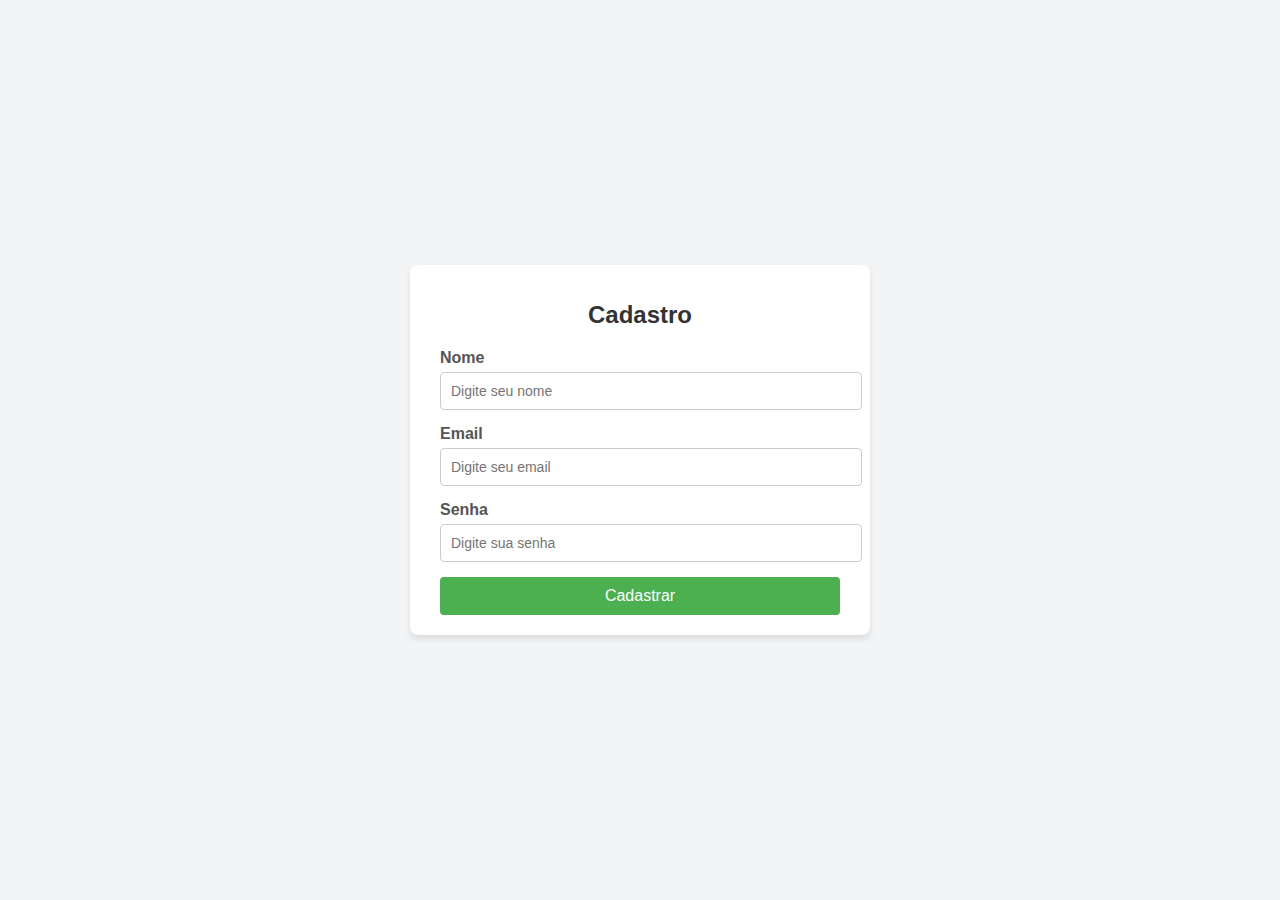
<file: public/index.html>
<!DOCTYPE html>
<html lang="en">
<head>
    <meta charset="UTF-8">
    <meta name="viewport" content="width=device-width, initial-scale=1.0">
    <title>Cadastro</title>
    <link rel="stylesheet" href="styles.css">
</head>
<body>
    <div class="container">
        <form id="registerForm" class="form">
            <h1>Cadastro</h1>
            <div class="form-group">
                <label for="name">Nome</label>
                <input type="text" id="name" name="name" placeholder="Digite seu nome" required>
            </div>
            <div class="form-group">
                <label for="email">Email</label>
                <input type="email" id="email" name="email" placeholder="Digite seu email" required>
            </div>
            <div class="form-group">
                <label for="password">Senha</label>
                <input type="password" id="password" name="password" placeholder="Digite sua senha" required>
            </div>
            <button type="submit" class="btn">Cadastrar</button>
        </form>
    </div>
    <script src="script.js"></script>
</body>
</html>
</file>
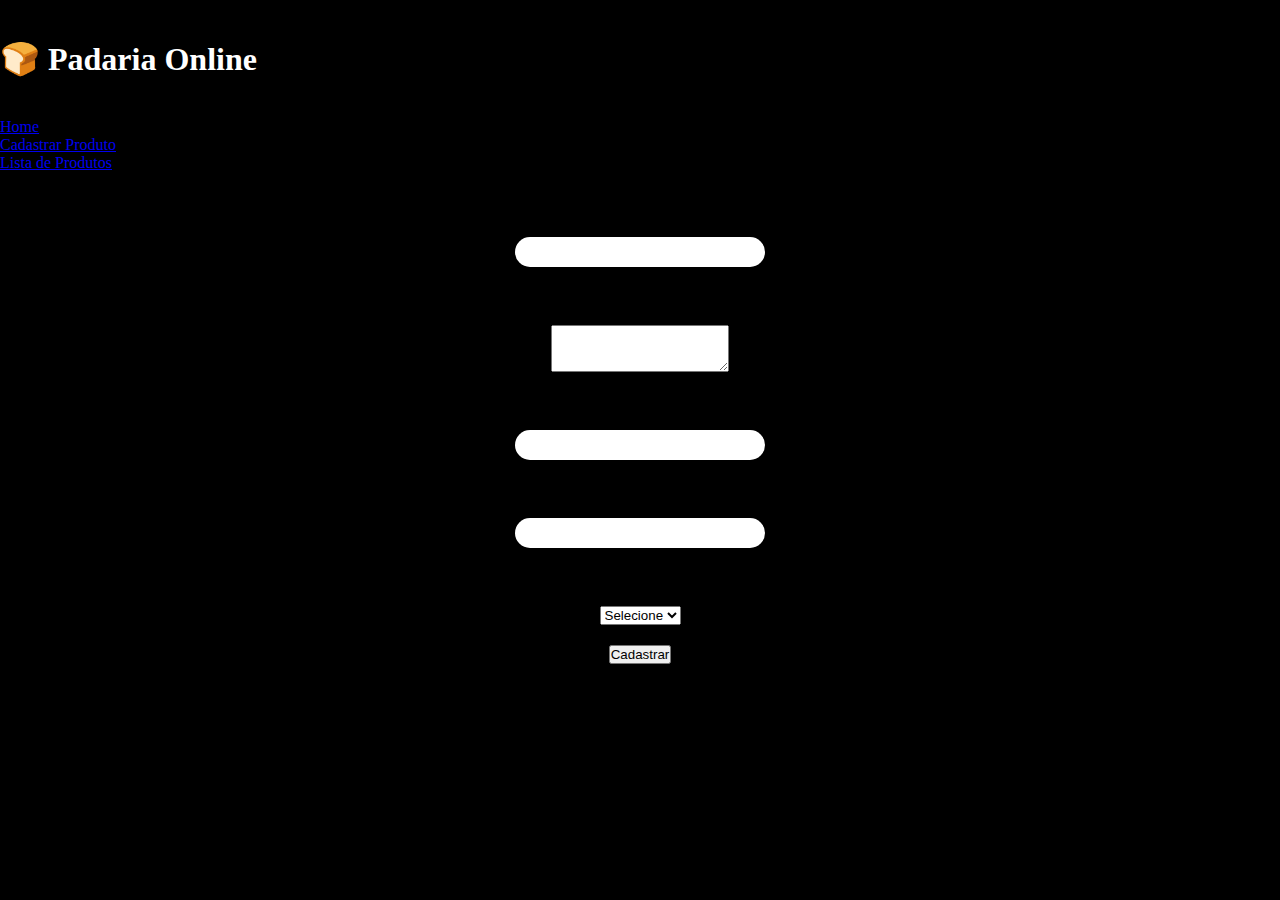
<file: src/main/resources/static/cadastrarProduto.html>
<!DOCTYPE html>
<html lang="pt-BR">
<head>
  <meta charset="UTF-8">
  <meta name="viewport" content="width=device-width, initial-scale=1.0">
  <title>Cadastrar Produto - Padaria</title>
  <link rel="stylesheet" href="CSS/style.css">
</head>
<body>
  <!-- Cabeçalho -->
  <header>
    <h1>🍞 Padaria Online</h1>
    <nav>
      <ul>
        <li><a href="home.html">Home</a></li>
        <li><a href="cadastro.html" class="ativo">Cadastrar Produto</a></li>
        <li><a href="produtos.html">Lista de Produtos</a></li>
      </ul>
    </nav>
  </header>

  <!-- Conteúdo principal -->
  <main>
    <h2>Cadastrar Novo Produto</h2>
    <form id="cadastrarProduto" class="form-produto" action="" method="post">
      <label for="nome">Nome do Produto:</label>
      <input type="text" id="nome" name="nome" required>

      <label for="descricao">Descrição:</label>
      <textarea id="descricao" name="descricao" rows="3" required></textarea>

      <label for="preco">Preço (R$):</label>
      <input type="number" id="preco" name="preco" step="0.01" min="0" required>
     
      <label for="estoque">Quantidade em estoque:</label>
      <input type="number" id="estoque" name="estoque" step="0.0  1" min="0" required>

      <label for="categoria">Categoria:</label>
      <select id="categoria" name="categoria" required>
        <option value="">Selecione</option>
        <option value="Pão">Pão</option>
        <option value="Doce">Doce</option>
        <option value="Salgado">Salgado</option>
        <option value="Bebida">Bebida</option>
      </select>

      <button type="submit" class="btn-login">Cadastrar</button>
    </form>
  </main>
  <script src="js/cadastrarProduto.js"> 


  </script>
</body>
</html>
</file>
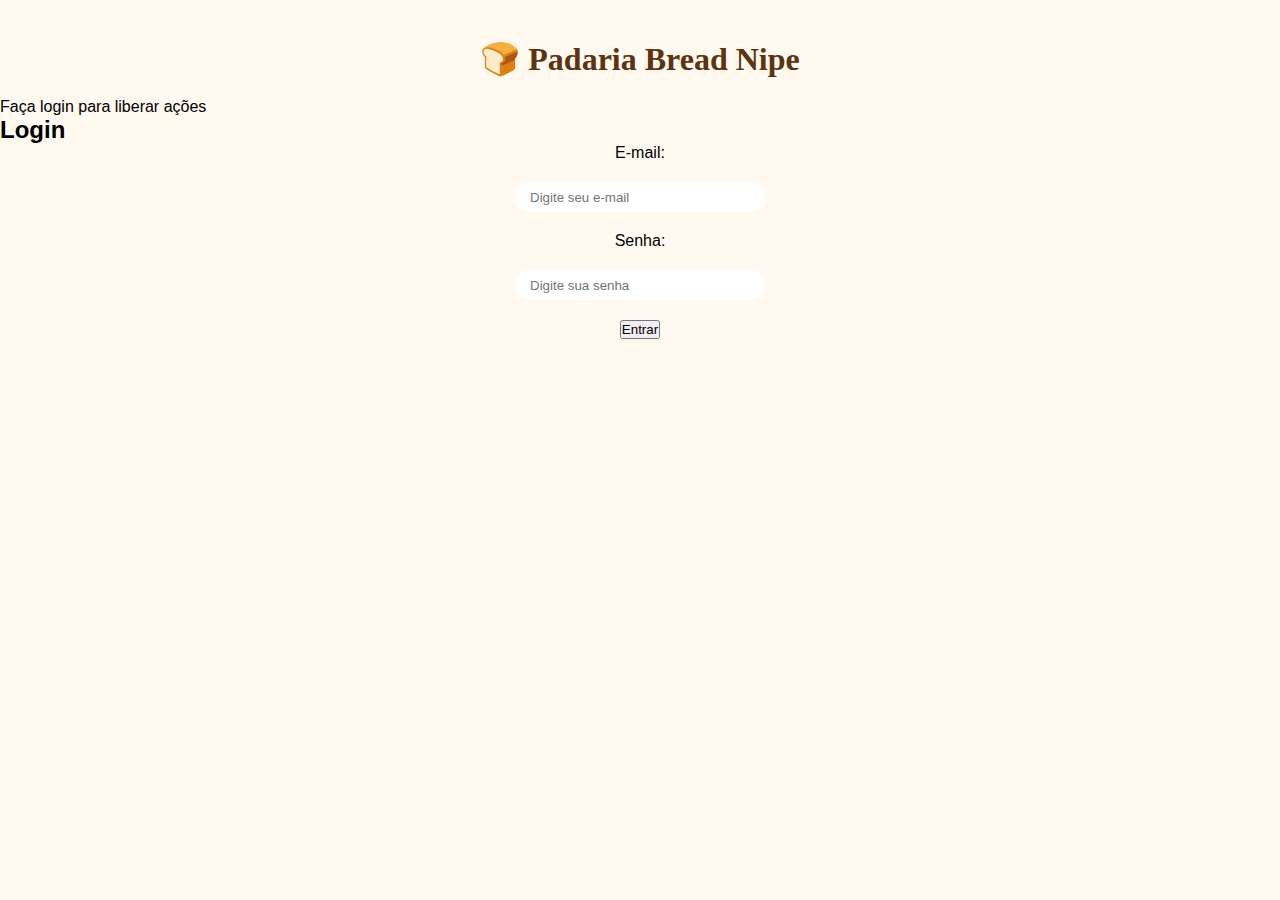
<file: src/main/resources/static/cadastrarUsuario.html>
<!DOCTYPE html>
<html lang="pt-BR">
<head>
  <meta charset="UTF-8">
  <meta name="viewport" content="width=device-width, initial-scale=1.0">
  <title>Login - Padaria</title>
  <link rel="stylesheet" href="CSS/style.css">
  <link rel="stylesheet" href="CSS/login.css">
</head>
<body>
  <!-- Cabeçalho -->
  <header>
    <h1>🍞 Padaria Bread Nipe</h1>
    <nav>
      <ul>
        <li><a id="toast" class="toast">Faça login para liberar ações</a></li>
      </ul>
    </nav>
  </header>

  <!-- Conteúdo principal -->
  <main>
    <div class="container">
      <h2>Login</h2>
      <form id="formLogin" class="form-produto">
        <label for="email">E-mail:</label>
        <input type="email" id="email" name="email" placeholder="Digite seu e-mail" required>

        <label for="senha">Senha:</label>
        <input type="password" id="senha" name="senha" placeholder="Digite sua senha" required>

        <button type="submit" class="btn-login">Entrar</button>
      </form>

      <!-- <p>Não tem conta? <a href="#">Cadastre-se</a></p> -->
    </div>
  </main>

  <!-- Toast container -->
  <div id="toast" class="toast"></div>

  <script src="js/login.js"></script>
</body>
</html>
</file>
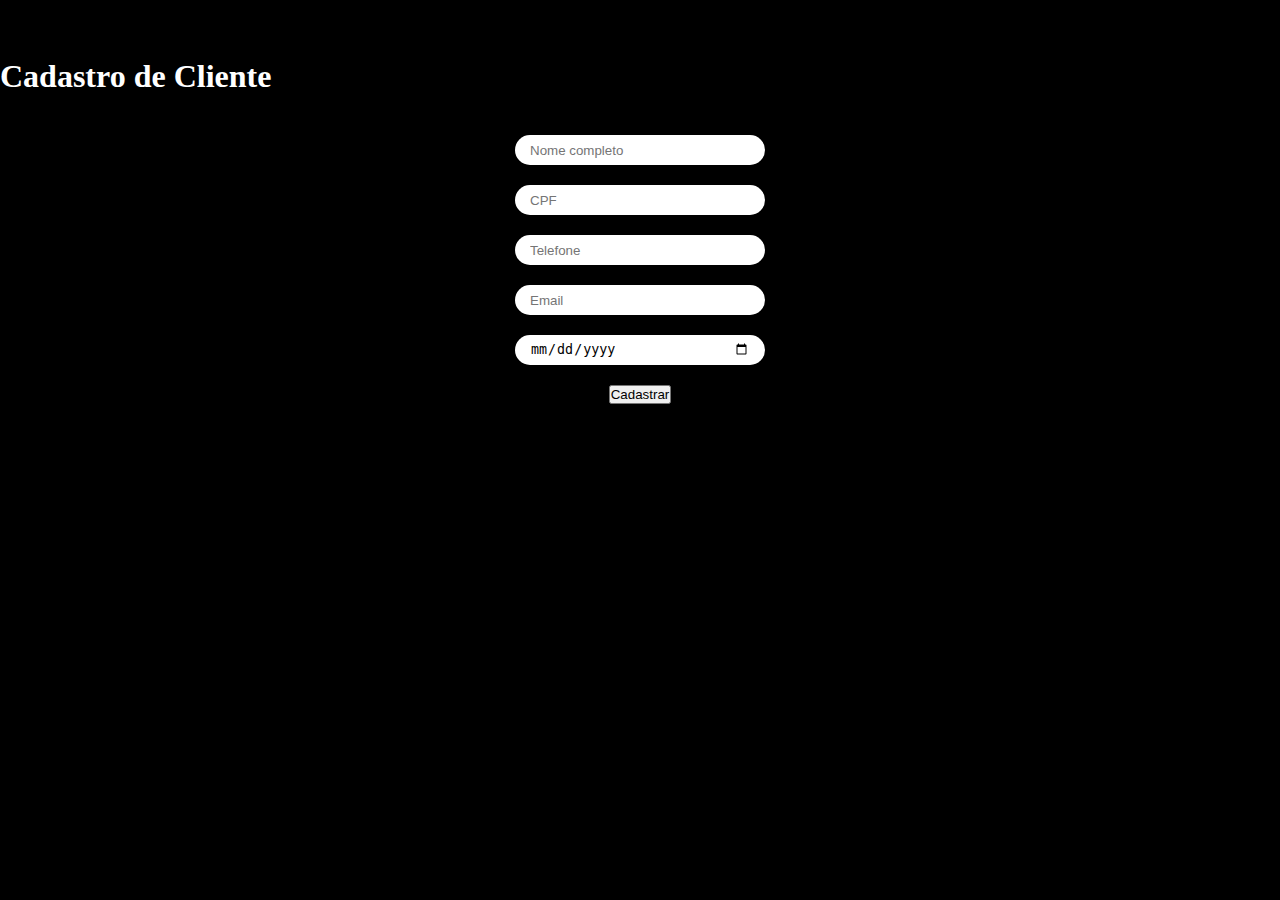
<file: src/main/resources/static/cadastro.html>
<!DOCTYPE html>
<html lang="pt-br">
<head>
  <meta charset="UTF-8" />
  <title>RedPães | Cadastro de Cliente</title>
  <link rel="shortcut icon" href="assets/cadastro.png" type="image/x-icon" />
  <link rel="stylesheet" href="CSS/style.css" />
</head>
<body>

  <header class="header">
    <div class="logo">RedPães</div>
  </header>

  <main class="container">
    <h1>Cadastro de Cliente</h1>
    <form id="formCliente" class="form">
      <input type="text" id="nome" placeholder="Nome completo" required />
      <input type="text" id="cpf" placeholder="CPF" required />
      <input type="number" id="telefone" placeholder="Telefone" required />
      <input type="email" id="email" placeholder="Email" required />
      <input type="date" id="dataNascimento" placeholder="Data de Nascimento" required />
      <button type="submit">Cadastrar</button>
    

      <p id="mensagem" class="mensagem
</file>
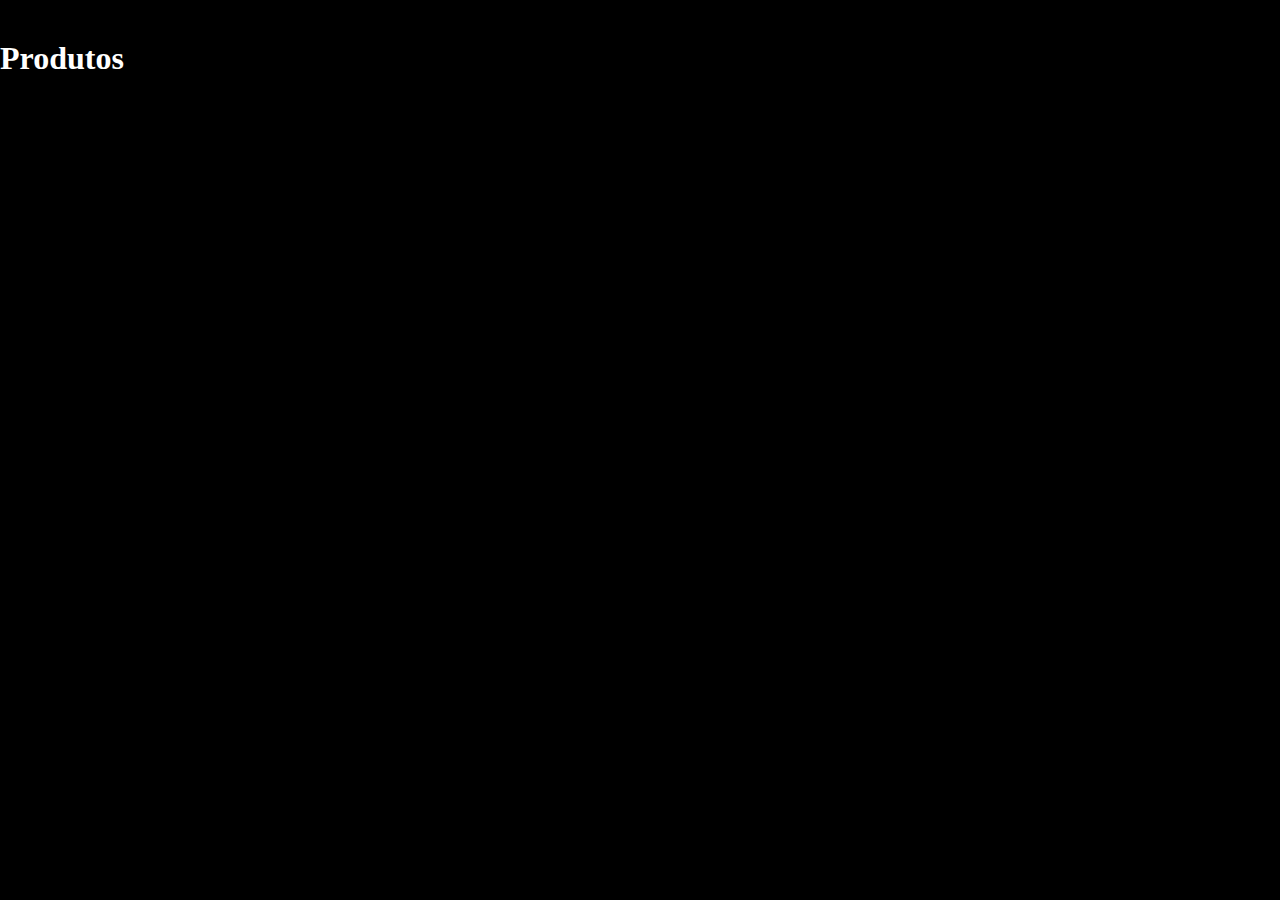
<file: src/main/resources/static/editarProduto.html>
<!DOCTYPE html>
<html lang="pt-BR">
<head>
    <meta charset="UTF-8">
    <meta name="viewport" content="width=device-width, initial-scale=1.0">
    <title>Editar Produto - Padaria</title>
    <link rel="stylesheet" href="CSS/style.css">
</head>
<body>
<!-- Cabeçalho -->
<header>
    <h1>🍞 Padaria Bread Nipe</h1>
    <!-- <nav>
        <ul>
            <li><a href="home.html">Home</a></li>
            <li><a href="cadastrarProduto.html">Cadastrar Produto</a></li>
            <li><a href="listarProdutos.html">Lista de Produtos</a></li>
        </ul>
    </nav> -->
</header>

<!-- Conteúdo principal -->
<main>
    <h2>Editar Produto</h2>
    <form id="editarProdutoForm" class="form-produto">
        <label for="nome">Nome do Produto:</label>
        <input type="text" id="nome" name="nome" required>

        <label for="descricao">Descrição:</label>
        <textarea id="descricao" name="descricao" rows="3" required></textarea>

        <label for="preco">Preço (R$):</label>
        <input type="number" id="preco" name="preco" step="0.01" min="0" required>

        <label for="estoque">Quantidade em estoque:</label>
        <input type="number" id="estoque" name="estoque" min="0" required>

        <label for="categoria">Categoria:</label>
        <select id="categoria" name="categoria" required>
            <option value="">Selecione</option>
            <option value="Pão">Pão</option>
            <option value="Doce">Doce</option>
            <option value="Salgado">Salgado</option>
            <option value="Bebida">Bebida</option>
        </select>

        <button type="submit" class="btn-login">Salvar Alterações</button>
    </form>
</main>

<script src="js/editarProduto.js"></script>
</body>
</html>
</file>
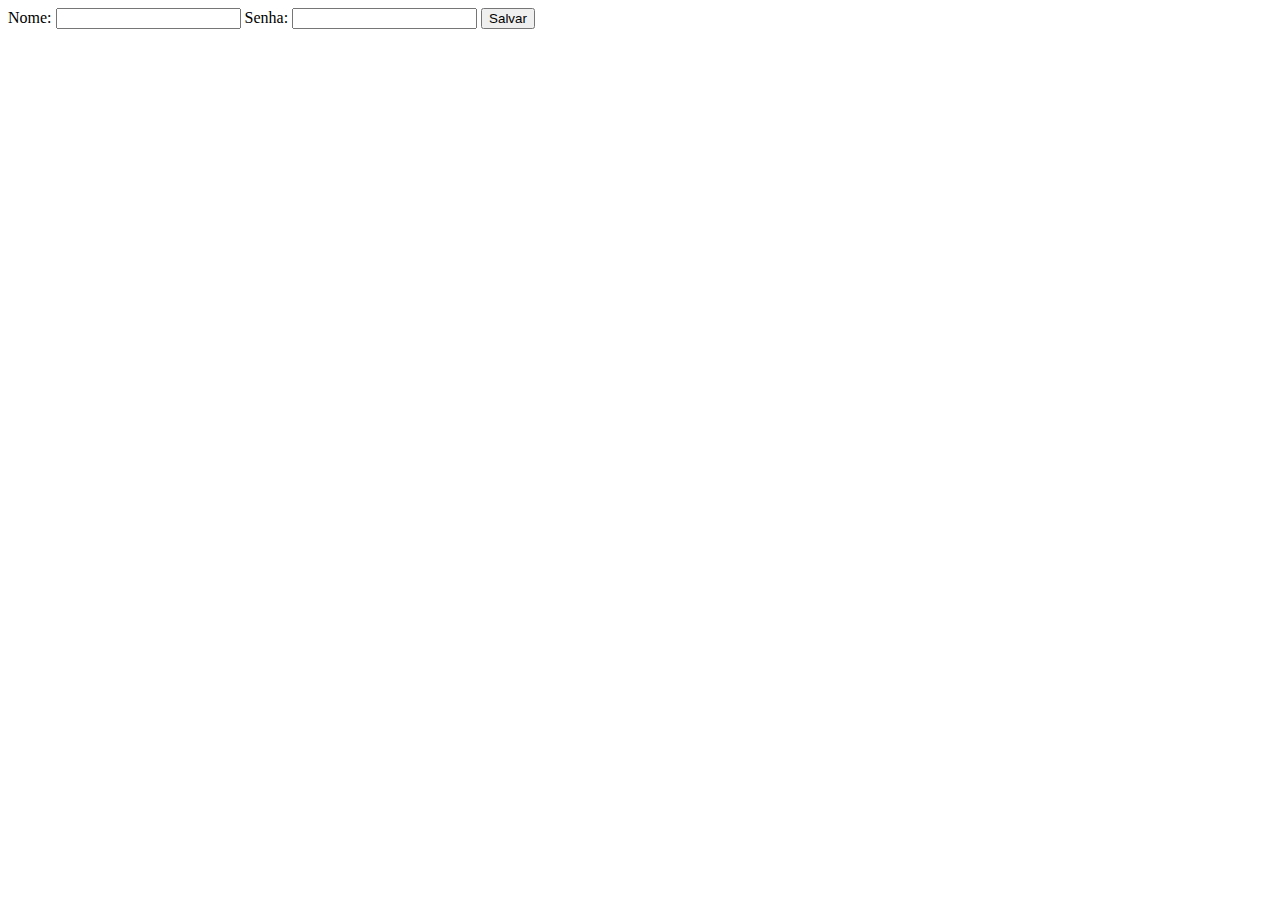
<file: src/main/resources/static/layout.html>
<!DOCTYPE html>
<html
xmlns:th="http://www.thymeleaf.org"
xmlns:layout="http://www.ultraq.net.nz/thymeleaf/layout">

<head>
    <meta charset="UTF-8">
</head>
 <body>
     <form action="/salvar" th:object="${estado}" method="POST">

       <label for="nome">Nome:</label>
        <input type="text" th:field="${nome}" />

        <label for="outroCampo">Senha:</label>
        <input type="text" th:field="${senha}" />

        <input type="hidden" th:field="${id}" />

        <button type="submit">Salvar</button>

    </form>
 </body>


</html>
</file>
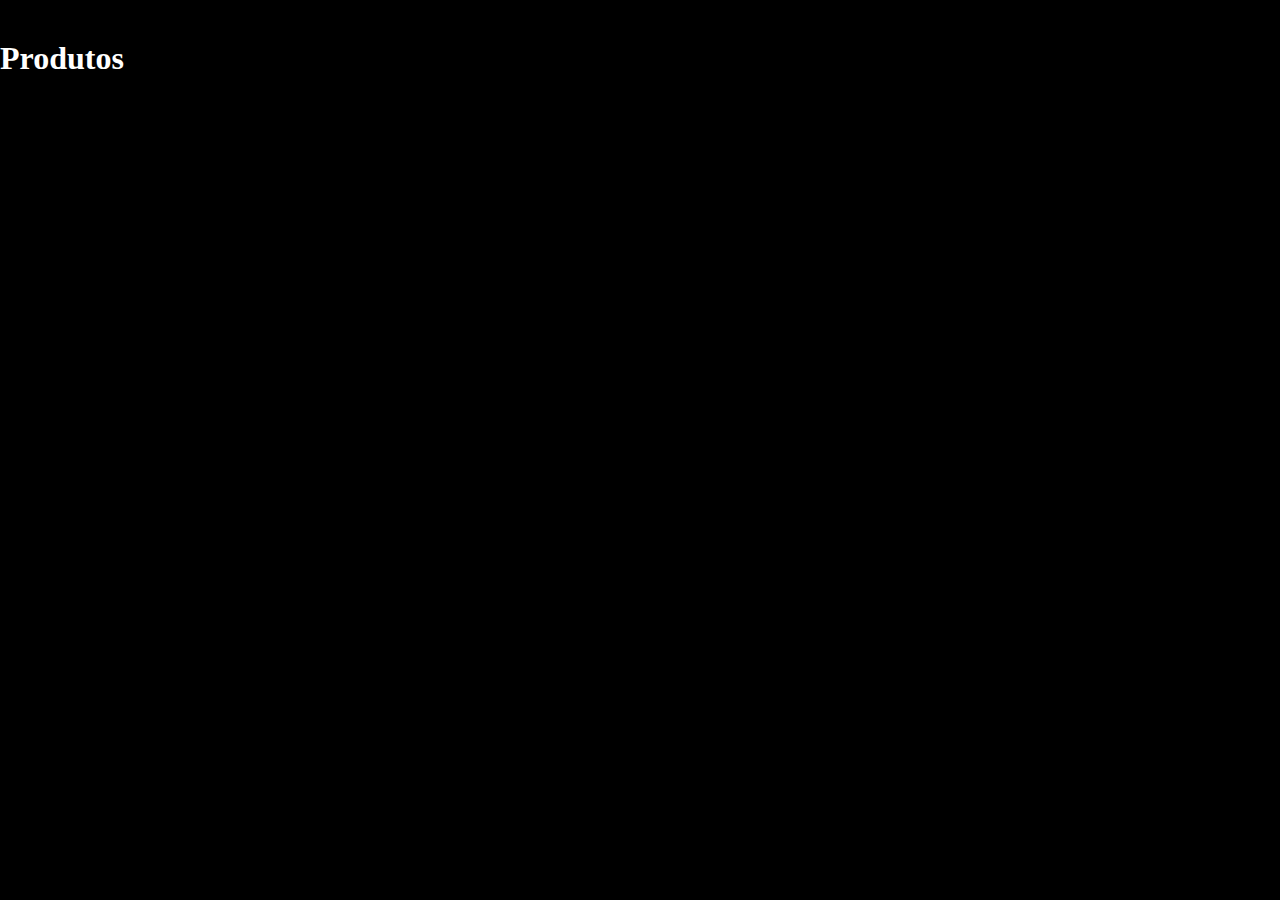
<file: src/main/resources/static/listarProdutos.html>
<!DOCTYPE html>
<html lang="pt-BR">
<head>
  <meta charset="UTF-8">
  <meta name="viewport" content="width=device-width, initial-scale=1.0">
  <title>Produtos</title>
  <link rel="stylesheet" href="CSS/style.css">
</head>
<body>
  <div class="listagem-produtos">
    <h1>Produtos</h1>
    <table id="tabela-produtos">
  
        <tr>
          <th>Nome</th>
          <th>Descrição</th>
          <th>Preço</th>
          <th>Ações</th>
        </tr>

      <tbody id="tbody-produtos">
        func
        <!-- Aqui os dados serão listados -->
      </tbody>
    </table>
  </div>

  <script src="js/"></script>
</body>
</html>
</file>
<file: public/styles.css>
body {
    font-family: Arial, sans-serif;
    background-color: #f3f4f6;
    display: flex;
    justify-content: center;
    align-items: center;
    height: 100vh;
    margin: 0;
}

.container {
    background: #ffffff;
    padding: 20px 30px;
    border-radius: 8px;
    box-shadow: 0 4px 6px rgba(0, 0, 0, 0.1);
    width: 100%;
    max-width: 400px;
}

.form h1 {
    margin-bottom: 20px;
    font-size: 24px;
    color: #333;
    text-align: center;
}

.form-group {
    margin-bottom: 15px;
}

.form-group label {
    display: block;
    margin-bottom: 5px;
    font-weight: bold;
    color: #555;
}

.form-group input {
    width: 100%;
    padding: 10px;
    border: 1px solid #ccc;
    border-radius: 4px;
    font-size: 14px;
}

.btn {
    width: 100%;
    padding: 10px;
    background-color: #4CAF50;
    color: white;
    border: none;
    border-radius: 4px;
    font-size: 16px;
    cursor: pointer;
    transition: background-color 0.3s;
}

.btn:hover {
    background-color: #45a049;
}
</file>
<file: src/main/resources/static/CSS/style.css>
*{
    margin: 0;
    padding: 0;
    box-sizing: border-box;
}

body{
    background-color: black;
}

h1{
    margin: 40px 0 40px 0;
    color: white;
}
.box, form{
    gap: 20px;
    display: flex;
    flex-direction: column;
    align-items: center;
    justify-content: center;
}

input{
    width: 250px;
    height: 30px;
    border-radius: 30px;  
    border: none;
    padding: 0 15px 0 15px;
}
</file>
<file: src/main/resources/static/CSS/login.css>
body {
    margin: 0;
    font-family: "Segoe UI", sans-serif;
    background: #fff9f0;
  }
  
  .header {
    background-color: #8b4513;
    padding: 20px;
    color: #fff8e1;
    font-size: 28px;
    font-weight: bold;
    text-shadow: 1px 1px #5d3310;
    display: flex;
    justify-content: flex-start;
    align-items: center;
  }
  
  .logo {
    font-family: 'Georgia', serif;
    font-size: 32px;
  }
  
  .login-container {
    max-width: 400px;
    margin: 100px auto;
    background-color: #fff3e0;
    border-radius: 16px;
    padding: 30px;
    box-shadow: 0 4px 12px rgba(0, 0, 0, 0.15);
    border: 2px solid #f3e5ab;
  }
  
  h1 {
    text-align: center;
    color: #5d3310;
    margin-bottom: 20px;
    font-family: 'Georgia', serif;
  }
  
  .form input {
    width: 100%;
    padding: 12px;
    margin: 10px 0;
    font-size: 16px;
    border-radius: 8px;
    border: 1px solid #d2b48c;
    background-color: #fffdf8;
  }
  
  .form button {
    width: 100%;
    padding: 14px;
    background-color: #d2691e;
    color: white;
    border: none;
    font-size: 18px;
    font-weight: bold;
    border-radius: 8px;
    cursor: pointer;
    margin-top: 10px;
    transition: background 0.3s;
  }
  
  .form button:hover {
    background-color: #a0522d;
  }
  
  .mensagem {
    margin-top: 15px;
    text-align: center;
    font-weight: bold;
  }
</file>
